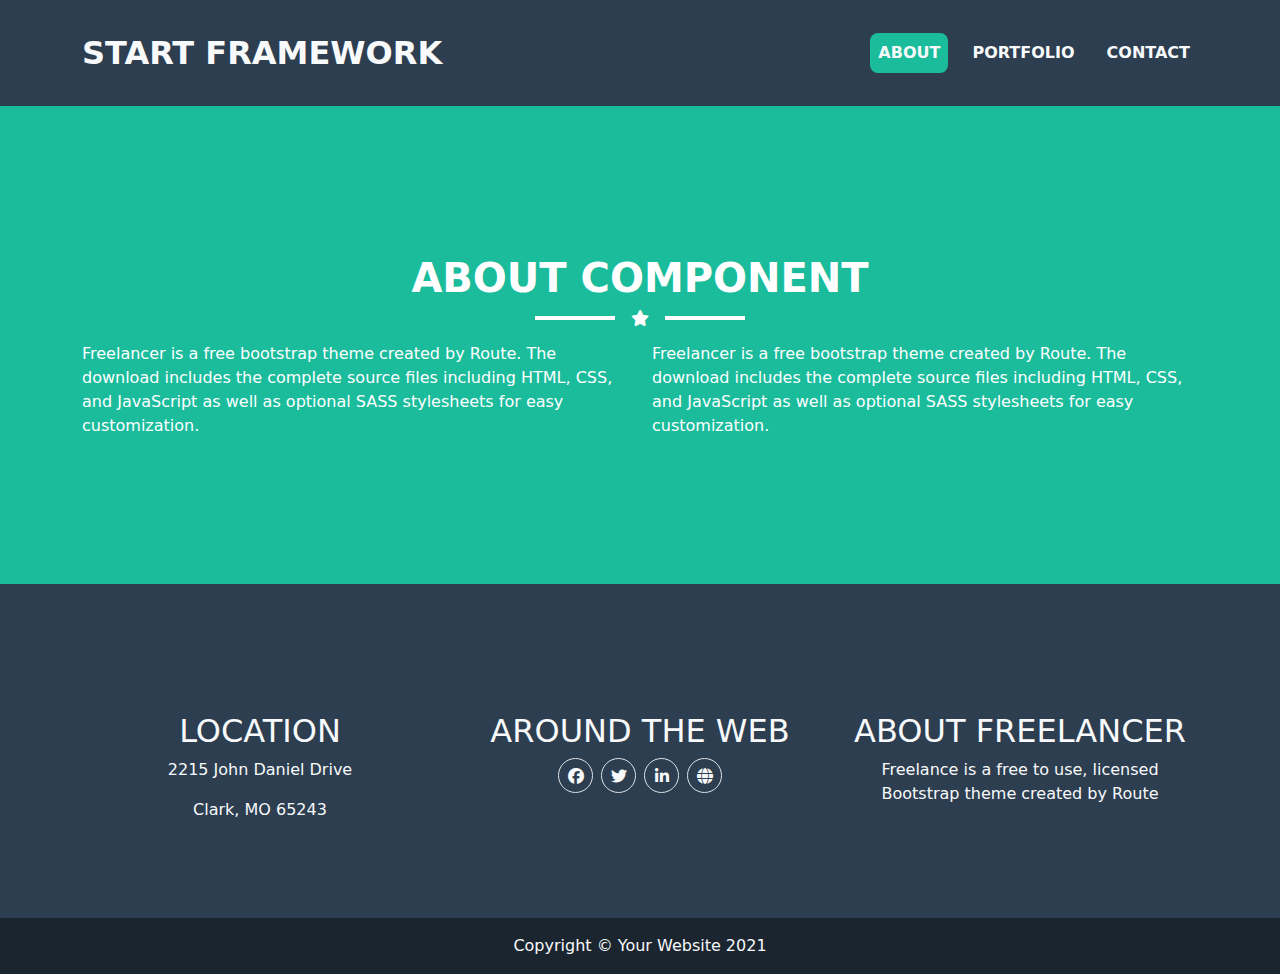
<file: about/index.html>
<!DOCTYPE html><html lang="en" data-critters-container><head>
  <meta charset="utf-8">
  <title>About</title>
  <base href="/">
  <meta name="viewport" content="width=device-width, initial-scale=1">
  <link rel="icon" type="image/x-icon" href="favicon.ico">
<style>@charset "UTF-8";a{text-decoration:none!important}section{padding-top:100px}.fa{font-family:var(--fa-style-family,"Font Awesome 6 Free");font-weight:var(--fa-style,900)}.fa,.fa-brands,.fa-solid{-moz-osx-font-smoothing:grayscale;-webkit-font-smoothing:antialiased;display:var(--fa-display,inline-block);font-style:normal;font-variant:normal;line-height:1;text-rendering:auto}.fa-solid{font-family:"Font Awesome 6 Free"}.fa-brands{font-family:"Font Awesome 6 Brands"}.fa-globe:before{content:"\f0ac"}.fa-star:before{content:"\f005"}:root{--fa-style-family-brands:"Font Awesome 6 Brands";--fa-font-brands:normal 400 1em/1 "Font Awesome 6 Brands"}@font-face{font-family:"Font Awesome 6 Brands";font-style:normal;font-weight:400;font-display:block;src:url("./media/fa-brands-400-MDS4TU4L.woff2") format("woff2"),url("./media/fa-brands-400-CNBICIQT.ttf") format("truetype")}.fa-brands{font-weight:400}.fa-linkedin-in:before{content:"\f0e1"}.fa-facebook:before{content:"\f09a"}.fa-twitter:before{content:"\f099"}:root{--fa-font-regular:normal 400 1em/1 "Font Awesome 6 Free"}@font-face{font-family:"Font Awesome 6 Free";font-style:normal;font-weight:400;font-display:block;src:url("./media/fa-regular-400-N56QV3DR.woff2") format("woff2"),url("./media/fa-regular-400-2FI4ICQD.ttf") format("truetype")}:root{--fa-style-family-classic:"Font Awesome 6 Free";--fa-font-solid:normal 900 1em/1 "Font Awesome 6 Free"}@font-face{font-family:"Font Awesome 6 Free";font-style:normal;font-weight:900;font-display:block;src:url("./media/fa-solid-900-Z3HFQTXF.woff2") format("woff2"),url("./media/fa-solid-900-XVWCCN5V.ttf") format("truetype")}.fa-solid{font-weight:900}:root{--bs-blue:#0d6efd;--bs-indigo:#6610f2;--bs-purple:#6f42c1;--bs-pink:#d63384;--bs-red:#dc3545;--bs-orange:#fd7e14;--bs-yellow:#ffc107;--bs-green:#198754;--bs-teal:#20c997;--bs-cyan:#0dcaf0;--bs-black:#000;--bs-white:#fff;--bs-gray:#6c757d;--bs-gray-dark:#343a40;--bs-gray-100:#f8f9fa;--bs-gray-200:#e9ecef;--bs-gray-300:#dee2e6;--bs-gray-400:#ced4da;--bs-gray-500:#adb5bd;--bs-gray-600:#6c757d;--bs-gray-700:#495057;--bs-gray-800:#343a40;--bs-gray-900:#212529;--bs-primary:#0d6efd;--bs-secondary:#6c757d;--bs-success:#198754;--bs-info:#0dcaf0;--bs-warning:#ffc107;--bs-danger:#dc3545;--bs-light:#f8f9fa;--bs-dark:#212529;--bs-primary-rgb:13,110,253;--bs-secondary-rgb:108,117,125;--bs-success-rgb:25,135,84;--bs-info-rgb:13,202,240;--bs-warning-rgb:255,193,7;--bs-danger-rgb:220,53,69;--bs-light-rgb:248,249,250;--bs-dark-rgb:33,37,41;--bs-primary-text-emphasis:#052c65;--bs-secondary-text-emphasis:#2b2f32;--bs-success-text-emphasis:#0a3622;--bs-info-text-emphasis:#055160;--bs-warning-text-emphasis:#664d03;--bs-danger-text-emphasis:#58151c;--bs-light-text-emphasis:#495057;--bs-dark-text-emphasis:#495057;--bs-primary-bg-subtle:#cfe2ff;--bs-secondary-bg-subtle:#e2e3e5;--bs-success-bg-subtle:#d1e7dd;--bs-info-bg-subtle:#cff4fc;--bs-warning-bg-subtle:#fff3cd;--bs-danger-bg-subtle:#f8d7da;--bs-light-bg-subtle:#fcfcfd;--bs-dark-bg-subtle:#ced4da;--bs-primary-border-subtle:#9ec5fe;--bs-secondary-border-subtle:#c4c8cb;--bs-success-border-subtle:#a3cfbb;--bs-info-border-subtle:#9eeaf9;--bs-warning-border-subtle:#ffe69c;--bs-danger-border-subtle:#f1aeb5;--bs-light-border-subtle:#e9ecef;--bs-dark-border-subtle:#adb5bd;--bs-white-rgb:255,255,255;--bs-black-rgb:0,0,0;--bs-font-sans-serif:system-ui,-apple-system,"Segoe UI",Roboto,"Helvetica Neue","Noto Sans","Liberation Sans",Arial,sans-serif,"Apple Color Emoji","Segoe UI Emoji","Segoe UI Symbol","Noto Color Emoji";--bs-font-monospace:SFMono-Regular,Menlo,Monaco,Consolas,"Liberation Mono","Courier New",monospace;--bs-gradient:linear-gradient(180deg, rgba(255, 255, 255, .15), rgba(255, 255, 255, 0));--bs-body-font-family:var(--bs-font-sans-serif);--bs-body-font-size:1rem;--bs-body-font-weight:400;--bs-body-line-height:1.5;--bs-body-color:#212529;--bs-body-color-rgb:33,37,41;--bs-body-bg:#fff;--bs-body-bg-rgb:255,255,255;--bs-emphasis-color:#000;--bs-emphasis-color-rgb:0,0,0;--bs-secondary-color:rgba(33, 37, 41, .75);--bs-secondary-color-rgb:33,37,41;--bs-secondary-bg:#e9ecef;--bs-secondary-bg-rgb:233,236,239;--bs-tertiary-color:rgba(33, 37, 41, .5);--bs-tertiary-color-rgb:33,37,41;--bs-tertiary-bg:#f8f9fa;--bs-tertiary-bg-rgb:248,249,250;--bs-heading-color:inherit;--bs-link-color:#0d6efd;--bs-link-color-rgb:13,110,253;--bs-link-decoration:underline;--bs-link-hover-color:#0a58ca;--bs-link-hover-color-rgb:10,88,202;--bs-code-color:#d63384;--bs-highlight-color:#212529;--bs-highlight-bg:#fff3cd;--bs-border-width:1px;--bs-border-style:solid;--bs-border-color:#dee2e6;--bs-border-color-translucent:rgba(0, 0, 0, .175);--bs-border-radius:.375rem;--bs-border-radius-sm:.25rem;--bs-border-radius-lg:.5rem;--bs-border-radius-xl:1rem;--bs-border-radius-xxl:2rem;--bs-border-radius-2xl:var(--bs-border-radius-xxl);--bs-border-radius-pill:50rem;--bs-box-shadow:0 .5rem 1rem rgba(0, 0, 0, .15);--bs-box-shadow-sm:0 .125rem .25rem rgba(0, 0, 0, .075);--bs-box-shadow-lg:0 1rem 3rem rgba(0, 0, 0, .175);--bs-box-shadow-inset:inset 0 1px 2px rgba(0, 0, 0, .075);--bs-focus-ring-width:.25rem;--bs-focus-ring-opacity:.25;--bs-focus-ring-color:rgba(13, 110, 253, .25);--bs-form-valid-color:#198754;--bs-form-valid-border-color:#198754;--bs-form-invalid-color:#dc3545;--bs-form-invalid-border-color:#dc3545}*,:after,:before{box-sizing:border-box}@media (prefers-reduced-motion:no-preference){:root{scroll-behavior:smooth}}body{margin:0;font-family:var(--bs-body-font-family);font-size:var(--bs-body-font-size);font-weight:var(--bs-body-font-weight);line-height:var(--bs-body-line-height);color:var(--bs-body-color);text-align:var(--bs-body-text-align);background-color:var(--bs-body-bg);-webkit-text-size-adjust:100%;-webkit-tap-highlight-color:transparent}h1,h2{margin-top:0;margin-bottom:.5rem;font-weight:500;line-height:1.2;color:var(--bs-heading-color)}h1{font-size:calc(1.375rem + 1.5vw)}@media (min-width:1200px){h1{font-size:2.5rem}}h2{font-size:calc(1.325rem + .9vw)}@media (min-width:1200px){h2{font-size:2rem}}p{margin-top:0;margin-bottom:1rem}ul{padding-left:2rem}ul{margin-top:0;margin-bottom:1rem}a{color:rgba(var(--bs-link-color-rgb),var(--bs-link-opacity,1));text-decoration:underline}a:hover{--bs-link-color-rgb:var(--bs-link-hover-color-rgb)}button{border-radius:0}button:focus:not(:focus-visible){outline:0}button{margin:0;font-family:inherit;font-size:inherit;line-height:inherit}button{text-transform:none}[type=button],button{-webkit-appearance:button}[type=button]:not(:disabled),button:not(:disabled){cursor:pointer}.container{--bs-gutter-x:1.5rem;--bs-gutter-y:0;width:100%;padding-right:calc(var(--bs-gutter-x) * .5);padding-left:calc(var(--bs-gutter-x) * .5);margin-right:auto;margin-left:auto}@media (min-width:576px){.container{max-width:540px}}@media (min-width:768px){.container{max-width:720px}}@media (min-width:992px){.container{max-width:960px}}@media (min-width:1200px){.container{max-width:1140px}}@media (min-width:1400px){.container{max-width:1320px}}:root{--bs-breakpoint-xs:0;--bs-breakpoint-sm:576px;--bs-breakpoint-md:768px;--bs-breakpoint-lg:992px;--bs-breakpoint-xl:1200px;--bs-breakpoint-xxl:1400px}.row{--bs-gutter-x:1.5rem;--bs-gutter-y:0;display:flex;flex-wrap:wrap;margin-top:calc(-1 * var(--bs-gutter-y));margin-right:calc(-.5 * var(--bs-gutter-x));margin-left:calc(-.5 * var(--bs-gutter-x))}.row>*{flex-shrink:0;width:100%;max-width:100%;padding-right:calc(var(--bs-gutter-x) * .5);padding-left:calc(var(--bs-gutter-x) * .5);margin-top:var(--bs-gutter-y)}.gy-5{--bs-gutter-y:3rem}@media (min-width:768px){.col-md-4{flex:0 0 auto;width:33.33333333%}.col-md-6{flex:0 0 auto;width:50%}}.collapse:not(.show){display:none}.nav-link{display:block;padding:var(--bs-nav-link-padding-y) var(--bs-nav-link-padding-x);font-size:var(--bs-nav-link-font-size);font-weight:var(--bs-nav-link-font-weight);color:var(--bs-nav-link-color);text-decoration:none;background:0 0;border:0;transition:color .15s ease-in-out,background-color .15s ease-in-out,border-color .15s ease-in-out}@media (prefers-reduced-motion:reduce){.nav-link{transition:none}}.nav-link:focus,.nav-link:hover{color:var(--bs-nav-link-hover-color)}.nav-link:focus-visible{outline:0;box-shadow:0 0 0 .25rem #0d6efd40}.nav-link:disabled{color:var(--bs-nav-link-disabled-color);pointer-events:none;cursor:default}.navbar{--bs-navbar-padding-x:0;--bs-navbar-padding-y:.5rem;--bs-navbar-color:rgba(var(--bs-emphasis-color-rgb), .65);--bs-navbar-hover-color:rgba(var(--bs-emphasis-color-rgb), .8);--bs-navbar-disabled-color:rgba(var(--bs-emphasis-color-rgb), .3);--bs-navbar-active-color:rgba(var(--bs-emphasis-color-rgb), 1);--bs-navbar-brand-padding-y:.3125rem;--bs-navbar-brand-margin-end:1rem;--bs-navbar-brand-font-size:1.25rem;--bs-navbar-brand-color:rgba(var(--bs-emphasis-color-rgb), 1);--bs-navbar-brand-hover-color:rgba(var(--bs-emphasis-color-rgb), 1);--bs-navbar-nav-link-padding-x:.5rem;--bs-navbar-toggler-padding-y:.25rem;--bs-navbar-toggler-padding-x:.75rem;--bs-navbar-toggler-font-size:1.25rem;--bs-navbar-toggler-icon-bg:url("data:image/svg+xml,%3csvg xmlns='http://www.w3.org/2000/svg' viewBox='0 0 30 30'%3e%3cpath stroke='rgba%2833, 37, 41, 0.75%29' stroke-linecap='round' stroke-miterlimit='10' stroke-width='2' d='M4 7h22M4 15h22M4 23h22'/%3e%3c/svg%3e");--bs-navbar-toggler-border-color:rgba(var(--bs-emphasis-color-rgb), .15);--bs-navbar-toggler-border-radius:var(--bs-border-radius);--bs-navbar-toggler-focus-width:.25rem;--bs-navbar-toggler-transition:box-shadow .15s ease-in-out;position:relative;display:flex;flex-wrap:wrap;align-items:center;justify-content:space-between;padding:var(--bs-navbar-padding-y) var(--bs-navbar-padding-x)}.navbar>.container{display:flex;flex-wrap:inherit;align-items:center;justify-content:space-between}.navbar-brand{padding-top:var(--bs-navbar-brand-padding-y);padding-bottom:var(--bs-navbar-brand-padding-y);margin-right:var(--bs-navbar-brand-margin-end);font-size:var(--bs-navbar-brand-font-size);color:var(--bs-navbar-brand-color);text-decoration:none;white-space:nowrap}.navbar-brand:focus,.navbar-brand:hover{color:var(--bs-navbar-brand-hover-color)}.navbar-nav{--bs-nav-link-padding-x:0;--bs-nav-link-padding-y:.5rem;--bs-nav-link-font-weight: ;--bs-nav-link-color:var(--bs-navbar-color);--bs-nav-link-hover-color:var(--bs-navbar-hover-color);--bs-nav-link-disabled-color:var(--bs-navbar-disabled-color);display:flex;flex-direction:column;padding-left:0;margin-bottom:0;list-style:none}.navbar-nav .nav-link.active{color:var(--bs-navbar-active-color)}.navbar-collapse{flex-basis:100%;flex-grow:1;align-items:center}.navbar-toggler{padding:var(--bs-navbar-toggler-padding-y) var(--bs-navbar-toggler-padding-x);font-size:var(--bs-navbar-toggler-font-size);line-height:1;color:var(--bs-navbar-color);background-color:transparent;border:var(--bs-border-width) solid var(--bs-navbar-toggler-border-color);border-radius:var(--bs-navbar-toggler-border-radius);transition:var(--bs-navbar-toggler-transition)}@media (prefers-reduced-motion:reduce){.navbar-toggler{transition:none}}.navbar-toggler:hover{text-decoration:none}.navbar-toggler:focus{text-decoration:none;outline:0;box-shadow:0 0 0 var(--bs-navbar-toggler-focus-width)}.navbar-toggler-icon{display:inline-block;width:1.5em;height:1.5em;vertical-align:middle;background-image:var(--bs-navbar-toggler-icon-bg);background-repeat:no-repeat;background-position:center;background-size:100%}@media (min-width:992px){.navbar-expand-lg{flex-wrap:nowrap;justify-content:flex-start}.navbar-expand-lg .navbar-nav{flex-direction:row}.navbar-expand-lg .navbar-nav .nav-link{padding-right:var(--bs-navbar-nav-link-padding-x);padding-left:var(--bs-navbar-nav-link-padding-x)}.navbar-expand-lg .navbar-collapse{display:flex!important;flex-basis:auto}.navbar-expand-lg .navbar-toggler{display:none}}.fixed-top{position:fixed;top:0;right:0;left:0;z-index:1030}.d-flex{display:flex!important}.border{border:var(--bs-border-width) var(--bs-border-style) var(--bs-border-color)!important}.border-1{border-width:1px!important}.flex-column{flex-direction:column!important}.justify-content-center{justify-content:center!important}.align-items-center{align-items:center!important}.m-0{margin:0!important}.mt-3{margin-top:1rem!important}.me-3{margin-right:1rem!important}.mb-0{margin-bottom:0!important}.mb-2{margin-bottom:.5rem!important}.ms-auto{margin-left:auto!important}.p-0{padding:0!important}.px-2{padding-right:.5rem!important;padding-left:.5rem!important}.py-3{padding-top:1rem!important;padding-bottom:1rem!important}.py-4{padding-top:1.5rem!important;padding-bottom:1.5rem!important}.pt-4{padding-top:1.5rem!important}.gap-2{gap:.5rem!important}.gap-3{gap:1rem!important}.fs-2{font-size:calc(1.325rem + .9vw)!important}.fw-bold{font-weight:700!important}.text-center{text-align:center!important}.text-uppercase{text-transform:uppercase!important}.text-light{--bs-text-opacity:1;color:rgba(var(--bs-light-rgb),var(--bs-text-opacity))!important}.text-white{--bs-text-opacity:1;color:rgba(var(--bs-white-rgb),var(--bs-text-opacity))!important}.rounded-3{border-radius:var(--bs-border-radius-lg)!important}.rounded-circle{border-radius:50%!important}@media (min-width:992px){.mt-lg-0{margin-top:0!important}.mb-lg-0{margin-bottom:0!important}}@media (min-width:1200px){.fs-2{font-size:2rem!important}}
</style><link rel="stylesheet" href="styles-XSNMXPIW.css" media="print" onload="this.media='all'"><noscript><link rel="stylesheet" href="styles-XSNMXPIW.css"></noscript><style ng-app-id="ng">.active[_ngcontent-ng-c1470516180]{background-color:#1abc9c;font-weight:700}nav[_ngcontent-ng-c1470516180]{transition:.3s all;background-color:#2c3e50}</style><style ng-app-id="ng">li[_ngcontent-ng-c930463581]{width:35px;height:35px}.top-side-container[_ngcontent-ng-c930463581]{background-color:#2c3e50}.top-side-container[_ngcontent-ng-c930463581]   .container[_ngcontent-ng-c930463581]{padding:80px 0}.bottom-side-container[_ngcontent-ng-c930463581]{background-color:#1a252f}</style><style ng-app-id="ng">.container[_ngcontent-ng-c1867069770]{padding:130px 0}section[_ngcontent-ng-c1867069770]{background-color:#1abc9c}</style><style ng-app-id="ng">.customLine[_ngcontent-ng-c803421192]{width:80px;height:4px;background-color:inherit}</style></head>
<body><!--nghm-->
  <app-root _nghost-ng-c3618264037 ng-version="17.3.12" ngh="1" ng-server-context="ssg"><app-navbar _ngcontent-ng-c3618264037 _nghost-ng-c1470516180 ngh="0"><nav _ngcontent-ng-c1470516180 class="fixed-top navbar navbar-expand-lg py-4"><div _ngcontent-ng-c1470516180 class="container"><a _ngcontent-ng-c1470516180 routerlink="home" class="navbar-brand text-uppercase text-light fw-bold fs-2" href="/home">Start Framework </a><button _ngcontent-ng-c1470516180 type="button" data-bs-toggle="collapse" data-bs-target="#navbarSupportedContent" aria-controls="navbarSupportedContent" aria-expanded="false" aria-label="Toggle navigation" class="navbar-toggler"><span _ngcontent-ng-c1470516180 class="navbar-toggler-icon"></span></button><div _ngcontent-ng-c1470516180 id="navbarSupportedContent" class="collapse navbar-collapse"><ul _ngcontent-ng-c1470516180 class="navbar-nav ms-auto mb-2 mb-lg-0 mt-3 mt-lg-0"><li _ngcontent-ng-c1470516180 class="nav-item"><a _ngcontent-ng-c1470516180 routerlink="about" routerlinkactive="active" class="nav-link text-uppercase text-light fw-bold me-3 rounded-3 px-2 active" href="/about">About</a></li><li _ngcontent-ng-c1470516180 class="nav-item"><a _ngcontent-ng-c1470516180 routerlink="portfolio" routerlinkactive="active" class="nav-link text-uppercase text-light fw-bold me-3 rounded-3 px-2" href="/portfolio">Portfolio</a></li><li _ngcontent-ng-c1470516180 class="nav-item"><a _ngcontent-ng-c1470516180 routerlink="contact" routerlinkactive="active" class="nav-link text-uppercase text-light fw-bold rounded-3 px-2" href="/contact">Contact</a></li></ul></div></div></nav></app-navbar><router-outlet _ngcontent-ng-c3618264037></router-outlet><app-about _nghost-ng-c1867069770 ngh="0"><section _ngcontent-ng-c1867069770 class="text-white"><div _ngcontent-ng-c1867069770 class="container"><app-section-header _ngcontent-ng-c1867069770 stylecolor="#ffffff" sectiontext="about component" _nghost-ng-c803421192 ngh="0"><h1 _ngcontent-ng-c803421192 class="text-uppercase text-center fw-bold pt-4" style="color: #ffffff;"> about component
</h1><div _ngcontent-ng-c803421192 class="d-flex justify-content-center align-items-center gap-3"><div _ngcontent-ng-c803421192 class="customLine" style="background-color: #ffffff;"></div><i _ngcontent-ng-c803421192 class="fa-solid fa-star" style="color: #ffffff;"></i><div _ngcontent-ng-c803421192 class="customLine" style="background-color: #ffffff;"></div></div></app-section-header><div _ngcontent-ng-c1867069770 class="row mt-3 m-0"><div _ngcontent-ng-c1867069770 class="col-md-6"><p _ngcontent-ng-c1867069770 class="content"> Freelancer is a free bootstrap theme created by Route. The download includes the complete source files including HTML, CSS, and JavaScript as well as optional SASS stylesheets for easy customization. </p></div><div _ngcontent-ng-c1867069770 class="col-md-6"><p _ngcontent-ng-c1867069770 class="content"> Freelancer is a free bootstrap theme created by Route. The download includes the complete source files including HTML, CSS, and JavaScript as well as optional SASS stylesheets for easy customization. </p></div></div></div></section></app-about><!----><app-footer _ngcontent-ng-c3618264037 _nghost-ng-c930463581 ngh="0"><footer _ngcontent-ng-c930463581><div _ngcontent-ng-c930463581 class="top-side-container"><div _ngcontent-ng-c930463581 class="container"><div _ngcontent-ng-c930463581 class="row gy-5 m-0"><div _ngcontent-ng-c930463581 class="col-md-4"><div _ngcontent-ng-c930463581 class="content d-flex flex-column align-items-center justify-content-center text-center text-light"><h2 _ngcontent-ng-c930463581>LOCATION</h2><p _ngcontent-ng-c930463581>2215 John Daniel Drive</p><p _ngcontent-ng-c930463581>Clark, MO 65243</p></div></div><div _ngcontent-ng-c930463581 class="col-md-4"><div _ngcontent-ng-c930463581 class="content d-flex flex-column align-items-center justify-content-center text-center text-light"><h2 _ngcontent-ng-c930463581>AROUND THE WEB</h2><ul _ngcontent-ng-c930463581 class="m-0 p-0 d-flex justify-content-center align-items-center gap-2"><li _ngcontent-ng-c930463581 class="rounded-circle border border-1 d-flex justify-content-center align-items-center"><i _ngcontent-ng-c930463581 class="fa fa-brands fa-facebook"></i></li><li _ngcontent-ng-c930463581 class="rounded-circle border border-1 d-flex justify-content-center align-items-center"><i _ngcontent-ng-c930463581 class="fa fa-brands fa-twitter"></i></li><li _ngcontent-ng-c930463581 class="rounded-circle border border-1 d-flex justify-content-center align-items-center"><i _ngcontent-ng-c930463581 class="fa fa-brands fa-linkedin-in"></i></li><li _ngcontent-ng-c930463581 class="rounded-circle border border-1 d-flex justify-content-center align-items-center"><i _ngcontent-ng-c930463581 class="fa fa-globe"></i></li></ul></div></div><div _ngcontent-ng-c930463581 class="col-md-4"><div _ngcontent-ng-c930463581 class="content d-flex flex-column align-items-center justify-content-center text-center text-light"><h2 _ngcontent-ng-c930463581>ABOUT FREELANCER</h2><p _ngcontent-ng-c930463581> Freelance is a free to use, licensed Bootstrap theme created by Route </p></div></div></div></div></div><div _ngcontent-ng-c930463581 class="bottom-side-container"><div _ngcontent-ng-c930463581 class="container py-3"><p _ngcontent-ng-c930463581 class="text-center mb-0 text-light">Copyright © Your Website 2021</p></div></div></footer></app-footer></app-root>
<script src="polyfills-GTEVC5Y5.js" type="module"></script><script src="scripts-5K5TTNCP.js" defer></script><script src="main-LAJBYDPL.js" type="module"></script>

<script id="ng-state" type="application/json">{"__nghData__":[{},{"c":{"1":[{"i":"c1867069770","r":1}]}}]}</script></body></html>
</file>
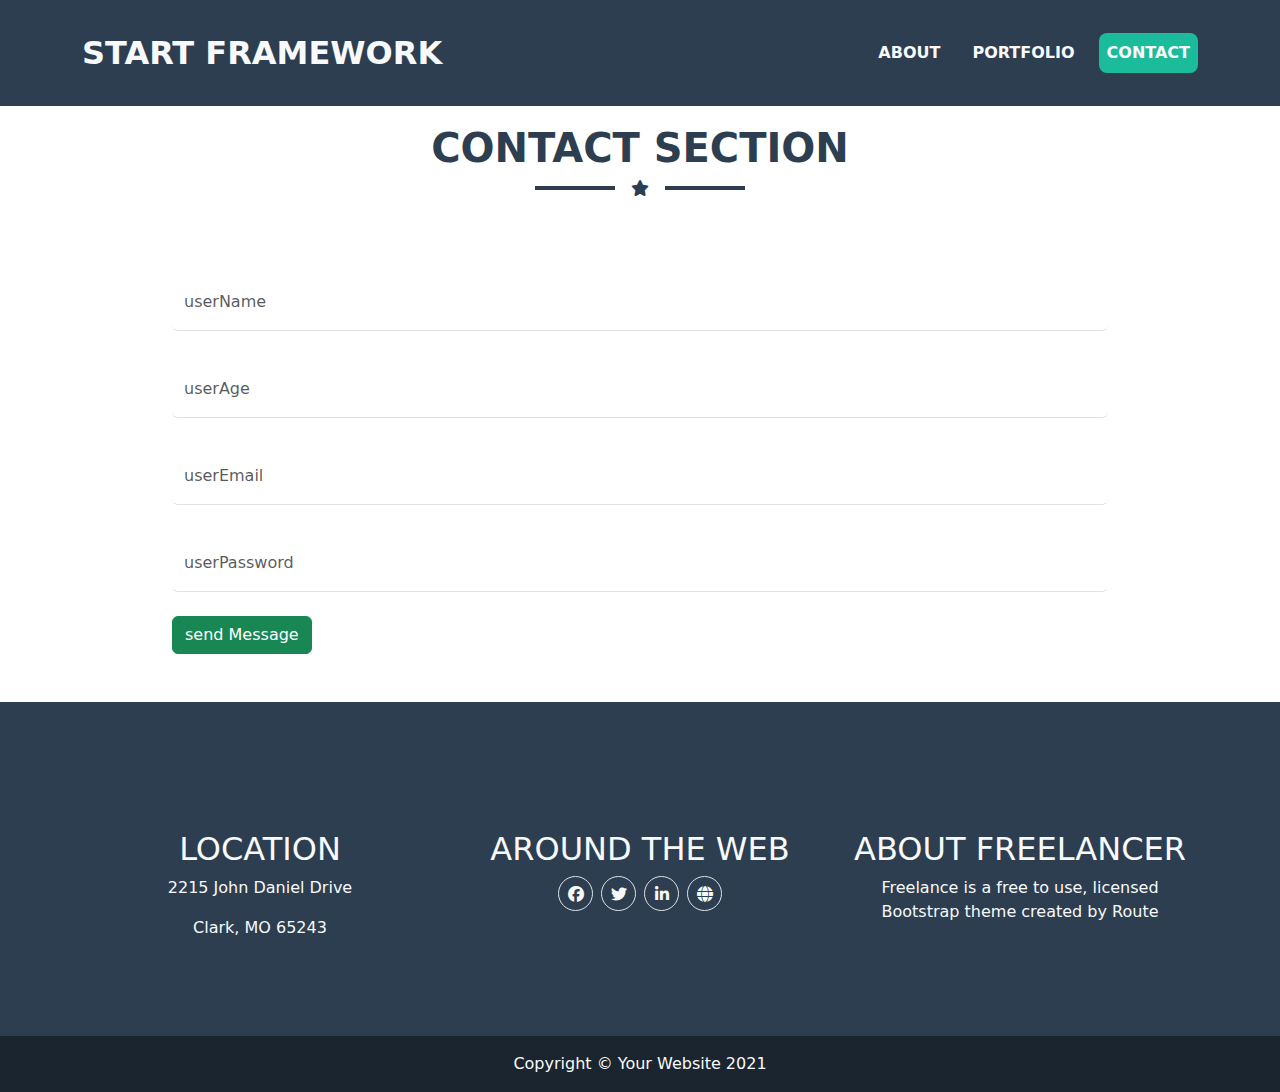
<file: contact/index.html>
<!DOCTYPE html><html lang="en" data-critters-container><head>
  <meta charset="utf-8">
  <title>Contact</title>
  <base href="/">
  <meta name="viewport" content="width=device-width, initial-scale=1">
  <link rel="icon" type="image/x-icon" href="favicon.ico">
<style>@charset "UTF-8";a{text-decoration:none!important}section{padding-top:100px}.fa{font-family:var(--fa-style-family,"Font Awesome 6 Free");font-weight:var(--fa-style,900)}.fa,.fa-brands,.fa-solid{-moz-osx-font-smoothing:grayscale;-webkit-font-smoothing:antialiased;display:var(--fa-display,inline-block);font-style:normal;font-variant:normal;line-height:1;text-rendering:auto}.fa-solid{font-family:"Font Awesome 6 Free"}.fa-brands{font-family:"Font Awesome 6 Brands"}.fa-globe:before{content:"\f0ac"}.fa-star:before{content:"\f005"}:root{--fa-style-family-brands:"Font Awesome 6 Brands";--fa-font-brands:normal 400 1em/1 "Font Awesome 6 Brands"}@font-face{font-family:"Font Awesome 6 Brands";font-style:normal;font-weight:400;font-display:block;src:url("./media/fa-brands-400-MDS4TU4L.woff2") format("woff2"),url("./media/fa-brands-400-CNBICIQT.ttf") format("truetype")}.fa-brands{font-weight:400}.fa-linkedin-in:before{content:"\f0e1"}.fa-facebook:before{content:"\f09a"}.fa-twitter:before{content:"\f099"}:root{--fa-font-regular:normal 400 1em/1 "Font Awesome 6 Free"}@font-face{font-family:"Font Awesome 6 Free";font-style:normal;font-weight:400;font-display:block;src:url("./media/fa-regular-400-N56QV3DR.woff2") format("woff2"),url("./media/fa-regular-400-2FI4ICQD.ttf") format("truetype")}:root{--fa-style-family-classic:"Font Awesome 6 Free";--fa-font-solid:normal 900 1em/1 "Font Awesome 6 Free"}@font-face{font-family:"Font Awesome 6 Free";font-style:normal;font-weight:900;font-display:block;src:url("./media/fa-solid-900-Z3HFQTXF.woff2") format("woff2"),url("./media/fa-solid-900-XVWCCN5V.ttf") format("truetype")}.fa-solid{font-weight:900}:root{--bs-blue:#0d6efd;--bs-indigo:#6610f2;--bs-purple:#6f42c1;--bs-pink:#d63384;--bs-red:#dc3545;--bs-orange:#fd7e14;--bs-yellow:#ffc107;--bs-green:#198754;--bs-teal:#20c997;--bs-cyan:#0dcaf0;--bs-black:#000;--bs-white:#fff;--bs-gray:#6c757d;--bs-gray-dark:#343a40;--bs-gray-100:#f8f9fa;--bs-gray-200:#e9ecef;--bs-gray-300:#dee2e6;--bs-gray-400:#ced4da;--bs-gray-500:#adb5bd;--bs-gray-600:#6c757d;--bs-gray-700:#495057;--bs-gray-800:#343a40;--bs-gray-900:#212529;--bs-primary:#0d6efd;--bs-secondary:#6c757d;--bs-success:#198754;--bs-info:#0dcaf0;--bs-warning:#ffc107;--bs-danger:#dc3545;--bs-light:#f8f9fa;--bs-dark:#212529;--bs-primary-rgb:13,110,253;--bs-secondary-rgb:108,117,125;--bs-success-rgb:25,135,84;--bs-info-rgb:13,202,240;--bs-warning-rgb:255,193,7;--bs-danger-rgb:220,53,69;--bs-light-rgb:248,249,250;--bs-dark-rgb:33,37,41;--bs-primary-text-emphasis:#052c65;--bs-secondary-text-emphasis:#2b2f32;--bs-success-text-emphasis:#0a3622;--bs-info-text-emphasis:#055160;--bs-warning-text-emphasis:#664d03;--bs-danger-text-emphasis:#58151c;--bs-light-text-emphasis:#495057;--bs-dark-text-emphasis:#495057;--bs-primary-bg-subtle:#cfe2ff;--bs-secondary-bg-subtle:#e2e3e5;--bs-success-bg-subtle:#d1e7dd;--bs-info-bg-subtle:#cff4fc;--bs-warning-bg-subtle:#fff3cd;--bs-danger-bg-subtle:#f8d7da;--bs-light-bg-subtle:#fcfcfd;--bs-dark-bg-subtle:#ced4da;--bs-primary-border-subtle:#9ec5fe;--bs-secondary-border-subtle:#c4c8cb;--bs-success-border-subtle:#a3cfbb;--bs-info-border-subtle:#9eeaf9;--bs-warning-border-subtle:#ffe69c;--bs-danger-border-subtle:#f1aeb5;--bs-light-border-subtle:#e9ecef;--bs-dark-border-subtle:#adb5bd;--bs-white-rgb:255,255,255;--bs-black-rgb:0,0,0;--bs-font-sans-serif:system-ui,-apple-system,"Segoe UI",Roboto,"Helvetica Neue","Noto Sans","Liberation Sans",Arial,sans-serif,"Apple Color Emoji","Segoe UI Emoji","Segoe UI Symbol","Noto Color Emoji";--bs-font-monospace:SFMono-Regular,Menlo,Monaco,Consolas,"Liberation Mono","Courier New",monospace;--bs-gradient:linear-gradient(180deg, rgba(255, 255, 255, .15), rgba(255, 255, 255, 0));--bs-body-font-family:var(--bs-font-sans-serif);--bs-body-font-size:1rem;--bs-body-font-weight:400;--bs-body-line-height:1.5;--bs-body-color:#212529;--bs-body-color-rgb:33,37,41;--bs-body-bg:#fff;--bs-body-bg-rgb:255,255,255;--bs-emphasis-color:#000;--bs-emphasis-color-rgb:0,0,0;--bs-secondary-color:rgba(33, 37, 41, .75);--bs-secondary-color-rgb:33,37,41;--bs-secondary-bg:#e9ecef;--bs-secondary-bg-rgb:233,236,239;--bs-tertiary-color:rgba(33, 37, 41, .5);--bs-tertiary-color-rgb:33,37,41;--bs-tertiary-bg:#f8f9fa;--bs-tertiary-bg-rgb:248,249,250;--bs-heading-color:inherit;--bs-link-color:#0d6efd;--bs-link-color-rgb:13,110,253;--bs-link-decoration:underline;--bs-link-hover-color:#0a58ca;--bs-link-hover-color-rgb:10,88,202;--bs-code-color:#d63384;--bs-highlight-color:#212529;--bs-highlight-bg:#fff3cd;--bs-border-width:1px;--bs-border-style:solid;--bs-border-color:#dee2e6;--bs-border-color-translucent:rgba(0, 0, 0, .175);--bs-border-radius:.375rem;--bs-border-radius-sm:.25rem;--bs-border-radius-lg:.5rem;--bs-border-radius-xl:1rem;--bs-border-radius-xxl:2rem;--bs-border-radius-2xl:var(--bs-border-radius-xxl);--bs-border-radius-pill:50rem;--bs-box-shadow:0 .5rem 1rem rgba(0, 0, 0, .15);--bs-box-shadow-sm:0 .125rem .25rem rgba(0, 0, 0, .075);--bs-box-shadow-lg:0 1rem 3rem rgba(0, 0, 0, .175);--bs-box-shadow-inset:inset 0 1px 2px rgba(0, 0, 0, .075);--bs-focus-ring-width:.25rem;--bs-focus-ring-opacity:.25;--bs-focus-ring-color:rgba(13, 110, 253, .25);--bs-form-valid-color:#198754;--bs-form-valid-border-color:#198754;--bs-form-invalid-color:#dc3545;--bs-form-invalid-border-color:#dc3545}*,:after,:before{box-sizing:border-box}@media (prefers-reduced-motion:no-preference){:root{scroll-behavior:smooth}}body{margin:0;font-family:var(--bs-body-font-family);font-size:var(--bs-body-font-size);font-weight:var(--bs-body-font-weight);line-height:var(--bs-body-line-height);color:var(--bs-body-color);text-align:var(--bs-body-text-align);background-color:var(--bs-body-bg);-webkit-text-size-adjust:100%;-webkit-tap-highlight-color:transparent}h1,h2{margin-top:0;margin-bottom:.5rem;font-weight:500;line-height:1.2;color:var(--bs-heading-color)}h1{font-size:calc(1.375rem + 1.5vw)}@media (min-width:1200px){h1{font-size:2.5rem}}h2{font-size:calc(1.325rem + .9vw)}@media (min-width:1200px){h2{font-size:2rem}}p{margin-top:0;margin-bottom:1rem}ul{padding-left:2rem}ul{margin-top:0;margin-bottom:1rem}a{color:rgba(var(--bs-link-color-rgb),var(--bs-link-opacity,1));text-decoration:underline}a:hover{--bs-link-color-rgb:var(--bs-link-hover-color-rgb)}label{display:inline-block}button{border-radius:0}button:focus:not(:focus-visible){outline:0}button,input{margin:0;font-family:inherit;font-size:inherit;line-height:inherit}button{text-transform:none}[type=button],button{-webkit-appearance:button}[type=button]:not(:disabled),button:not(:disabled){cursor:pointer}.container{--bs-gutter-x:1.5rem;--bs-gutter-y:0;width:100%;padding-right:calc(var(--bs-gutter-x) * .5);padding-left:calc(var(--bs-gutter-x) * .5);margin-right:auto;margin-left:auto}@media (min-width:576px){.container{max-width:540px}}@media (min-width:768px){.container{max-width:720px}}@media (min-width:992px){.container{max-width:960px}}@media (min-width:1200px){.container{max-width:1140px}}@media (min-width:1400px){.container{max-width:1320px}}:root{--bs-breakpoint-xs:0;--bs-breakpoint-sm:576px;--bs-breakpoint-md:768px;--bs-breakpoint-lg:992px;--bs-breakpoint-xl:1200px;--bs-breakpoint-xxl:1400px}.row{--bs-gutter-x:1.5rem;--bs-gutter-y:0;display:flex;flex-wrap:wrap;margin-top:calc(-1 * var(--bs-gutter-y));margin-right:calc(-.5 * var(--bs-gutter-x));margin-left:calc(-.5 * var(--bs-gutter-x))}.row>*{flex-shrink:0;width:100%;max-width:100%;padding-right:calc(var(--bs-gutter-x) * .5);padding-left:calc(var(--bs-gutter-x) * .5);margin-top:var(--bs-gutter-y)}.gy-5{--bs-gutter-y:3rem}@media (min-width:768px){.col-md-4{flex:0 0 auto;width:33.33333333%}}.form-control{display:block;width:100%;padding:.375rem .75rem;font-size:1rem;font-weight:400;line-height:1.5;color:var(--bs-body-color);-webkit-appearance:none;-moz-appearance:none;appearance:none;background-color:var(--bs-body-bg);background-clip:padding-box;border:var(--bs-border-width) solid var(--bs-border-color);border-radius:var(--bs-border-radius);transition:border-color .15s ease-in-out,box-shadow .15s ease-in-out}@media (prefers-reduced-motion:reduce){.form-control{transition:none}}.form-control:focus{color:var(--bs-body-color);background-color:var(--bs-body-bg);border-color:#86b7fe;outline:0;box-shadow:0 0 0 .25rem #0d6efd40}.form-control::-webkit-date-and-time-value{min-width:85px;height:1.5em;margin:0}.form-control::-webkit-datetime-edit{display:block;padding:0}.form-control::-moz-placeholder{color:var(--bs-secondary-color);opacity:1}.form-control::placeholder{color:var(--bs-secondary-color);opacity:1}.form-control:disabled{background-color:var(--bs-secondary-bg);opacity:1}.form-control::-webkit-file-upload-button{padding:.375rem .75rem;margin:-.375rem -.75rem;-webkit-margin-end:.75rem;margin-inline-end:.75rem;color:var(--bs-body-color);background-color:var(--bs-tertiary-bg);pointer-events:none;border-color:inherit;border-style:solid;border-width:0;border-inline-end-width:var(--bs-border-width);border-radius:0;-webkit-transition:color .15s ease-in-out,background-color .15s ease-in-out,border-color .15s ease-in-out,box-shadow .15s ease-in-out;transition:color .15s ease-in-out,background-color .15s ease-in-out,border-color .15s ease-in-out,box-shadow .15s ease-in-out}.form-control::file-selector-button{padding:.375rem .75rem;margin:-.375rem -.75rem;-webkit-margin-end:.75rem;margin-inline-end:.75rem;color:var(--bs-body-color);background-color:var(--bs-tertiary-bg);pointer-events:none;border-color:inherit;border-style:solid;border-width:0;border-inline-end-width:var(--bs-border-width);border-radius:0;transition:color .15s ease-in-out,background-color .15s ease-in-out,border-color .15s ease-in-out,box-shadow .15s ease-in-out}@media (prefers-reduced-motion:reduce){.form-control::-webkit-file-upload-button{-webkit-transition:none;transition:none}.form-control::file-selector-button{transition:none}}.form-control:hover:not(:disabled):not([readonly])::-webkit-file-upload-button{background-color:var(--bs-secondary-bg)}.form-control:hover:not(:disabled):not([readonly])::file-selector-button{background-color:var(--bs-secondary-bg)}.btn{--bs-btn-padding-x:.75rem;--bs-btn-padding-y:.375rem;--bs-btn-font-family: ;--bs-btn-font-size:1rem;--bs-btn-font-weight:400;--bs-btn-line-height:1.5;--bs-btn-color:var(--bs-body-color);--bs-btn-bg:transparent;--bs-btn-border-width:var(--bs-border-width);--bs-btn-border-color:transparent;--bs-btn-border-radius:var(--bs-border-radius);--bs-btn-hover-border-color:transparent;--bs-btn-box-shadow:inset 0 1px 0 rgba(255, 255, 255, .15),0 1px 1px rgba(0, 0, 0, .075);--bs-btn-disabled-opacity:.65;--bs-btn-focus-box-shadow:0 0 0 .25rem rgba(var(--bs-btn-focus-shadow-rgb), .5);display:inline-block;padding:var(--bs-btn-padding-y) var(--bs-btn-padding-x);font-family:var(--bs-btn-font-family);font-size:var(--bs-btn-font-size);font-weight:var(--bs-btn-font-weight);line-height:var(--bs-btn-line-height);color:var(--bs-btn-color);text-align:center;text-decoration:none;vertical-align:middle;cursor:pointer;-webkit-user-select:none;-moz-user-select:none;user-select:none;border:var(--bs-btn-border-width) solid var(--bs-btn-border-color);border-radius:var(--bs-btn-border-radius);background-color:var(--bs-btn-bg);transition:color .15s ease-in-out,background-color .15s ease-in-out,border-color .15s ease-in-out,box-shadow .15s ease-in-out}@media (prefers-reduced-motion:reduce){.btn{transition:none}}.btn:hover{color:var(--bs-btn-hover-color);background-color:var(--bs-btn-hover-bg);border-color:var(--bs-btn-hover-border-color)}.btn:focus-visible{color:var(--bs-btn-hover-color);background-color:var(--bs-btn-hover-bg);border-color:var(--bs-btn-hover-border-color);outline:0;box-shadow:var(--bs-btn-focus-box-shadow)}.btn:first-child:active,:not(.btn-check)+.btn:active{color:var(--bs-btn-active-color);background-color:var(--bs-btn-active-bg);border-color:var(--bs-btn-active-border-color)}.btn:first-child:active:focus-visible,:not(.btn-check)+.btn:active:focus-visible{box-shadow:var(--bs-btn-focus-box-shadow)}.btn:disabled{color:var(--bs-btn-disabled-color);pointer-events:none;background-color:var(--bs-btn-disabled-bg);border-color:var(--bs-btn-disabled-border-color);opacity:var(--bs-btn-disabled-opacity)}.btn-success{--bs-btn-color:#fff;--bs-btn-bg:#198754;--bs-btn-border-color:#198754;--bs-btn-hover-color:#fff;--bs-btn-hover-bg:#157347;--bs-btn-hover-border-color:#146c43;--bs-btn-focus-shadow-rgb:60,153,110;--bs-btn-active-color:#fff;--bs-btn-active-bg:#146c43;--bs-btn-active-border-color:#13653f;--bs-btn-active-shadow:inset 0 3px 5px rgba(0, 0, 0, .125);--bs-btn-disabled-color:#fff;--bs-btn-disabled-bg:#198754;--bs-btn-disabled-border-color:#198754}.collapse:not(.show){display:none}.nav-link{display:block;padding:var(--bs-nav-link-padding-y) var(--bs-nav-link-padding-x);font-size:var(--bs-nav-link-font-size);font-weight:var(--bs-nav-link-font-weight);color:var(--bs-nav-link-color);text-decoration:none;background:0 0;border:0;transition:color .15s ease-in-out,background-color .15s ease-in-out,border-color .15s ease-in-out}@media (prefers-reduced-motion:reduce){.nav-link{transition:none}}.nav-link:focus,.nav-link:hover{color:var(--bs-nav-link-hover-color)}.nav-link:focus-visible{outline:0;box-shadow:0 0 0 .25rem #0d6efd40}.nav-link:disabled{color:var(--bs-nav-link-disabled-color);pointer-events:none;cursor:default}.navbar{--bs-navbar-padding-x:0;--bs-navbar-padding-y:.5rem;--bs-navbar-color:rgba(var(--bs-emphasis-color-rgb), .65);--bs-navbar-hover-color:rgba(var(--bs-emphasis-color-rgb), .8);--bs-navbar-disabled-color:rgba(var(--bs-emphasis-color-rgb), .3);--bs-navbar-active-color:rgba(var(--bs-emphasis-color-rgb), 1);--bs-navbar-brand-padding-y:.3125rem;--bs-navbar-brand-margin-end:1rem;--bs-navbar-brand-font-size:1.25rem;--bs-navbar-brand-color:rgba(var(--bs-emphasis-color-rgb), 1);--bs-navbar-brand-hover-color:rgba(var(--bs-emphasis-color-rgb), 1);--bs-navbar-nav-link-padding-x:.5rem;--bs-navbar-toggler-padding-y:.25rem;--bs-navbar-toggler-padding-x:.75rem;--bs-navbar-toggler-font-size:1.25rem;--bs-navbar-toggler-icon-bg:url("data:image/svg+xml,%3csvg xmlns='http://www.w3.org/2000/svg' viewBox='0 0 30 30'%3e%3cpath stroke='rgba%2833, 37, 41, 0.75%29' stroke-linecap='round' stroke-miterlimit='10' stroke-width='2' d='M4 7h22M4 15h22M4 23h22'/%3e%3c/svg%3e");--bs-navbar-toggler-border-color:rgba(var(--bs-emphasis-color-rgb), .15);--bs-navbar-toggler-border-radius:var(--bs-border-radius);--bs-navbar-toggler-focus-width:.25rem;--bs-navbar-toggler-transition:box-shadow .15s ease-in-out;position:relative;display:flex;flex-wrap:wrap;align-items:center;justify-content:space-between;padding:var(--bs-navbar-padding-y) var(--bs-navbar-padding-x)}.navbar>.container{display:flex;flex-wrap:inherit;align-items:center;justify-content:space-between}.navbar-brand{padding-top:var(--bs-navbar-brand-padding-y);padding-bottom:var(--bs-navbar-brand-padding-y);margin-right:var(--bs-navbar-brand-margin-end);font-size:var(--bs-navbar-brand-font-size);color:var(--bs-navbar-brand-color);text-decoration:none;white-space:nowrap}.navbar-brand:focus,.navbar-brand:hover{color:var(--bs-navbar-brand-hover-color)}.navbar-nav{--bs-nav-link-padding-x:0;--bs-nav-link-padding-y:.5rem;--bs-nav-link-font-weight: ;--bs-nav-link-color:var(--bs-navbar-color);--bs-nav-link-hover-color:var(--bs-navbar-hover-color);--bs-nav-link-disabled-color:var(--bs-navbar-disabled-color);display:flex;flex-direction:column;padding-left:0;margin-bottom:0;list-style:none}.navbar-nav .nav-link.active{color:var(--bs-navbar-active-color)}.navbar-collapse{flex-basis:100%;flex-grow:1;align-items:center}.navbar-toggler{padding:var(--bs-navbar-toggler-padding-y) var(--bs-navbar-toggler-padding-x);font-size:var(--bs-navbar-toggler-font-size);line-height:1;color:var(--bs-navbar-color);background-color:transparent;border:var(--bs-border-width) solid var(--bs-navbar-toggler-border-color);border-radius:var(--bs-navbar-toggler-border-radius);transition:var(--bs-navbar-toggler-transition)}@media (prefers-reduced-motion:reduce){.navbar-toggler{transition:none}}.navbar-toggler:hover{text-decoration:none}.navbar-toggler:focus{text-decoration:none;outline:0;box-shadow:0 0 0 var(--bs-navbar-toggler-focus-width)}.navbar-toggler-icon{display:inline-block;width:1.5em;height:1.5em;vertical-align:middle;background-image:var(--bs-navbar-toggler-icon-bg);background-repeat:no-repeat;background-position:center;background-size:100%}@media (min-width:992px){.navbar-expand-lg{flex-wrap:nowrap;justify-content:flex-start}.navbar-expand-lg .navbar-nav{flex-direction:row}.navbar-expand-lg .navbar-nav .nav-link{padding-right:var(--bs-navbar-nav-link-padding-x);padding-left:var(--bs-navbar-nav-link-padding-x)}.navbar-expand-lg .navbar-collapse{display:flex!important;flex-basis:auto}.navbar-expand-lg .navbar-toggler{display:none}}.fixed-top{position:fixed;top:0;right:0;left:0;z-index:1030}.d-flex{display:flex!important}.shadow-none{box-shadow:none!important}.border{border:var(--bs-border-width) var(--bs-border-style) var(--bs-border-color)!important}.border-0{border:0!important}.border-bottom{border-bottom:var(--bs-border-width) var(--bs-border-style) var(--bs-border-color)!important}.border-1{border-width:1px!important}.w-75{width:75%!important}.flex-column{flex-direction:column!important}.flex-column-reverse{flex-direction:column-reverse!important}.justify-content-center{justify-content:center!important}.align-items-center{align-items:center!important}.m-0{margin:0!important}.mx-auto{margin-right:auto!important;margin-left:auto!important}.mt-3{margin-top:1rem!important}.mt-4{margin-top:1.5rem!important}.me-3{margin-right:1rem!important}.mb-0{margin-bottom:0!important}.mb-2{margin-bottom:.5rem!important}.mb-3{margin-bottom:1rem!important}.ms-auto{margin-left:auto!important}.p-0{padding:0!important}.px-2{padding-right:.5rem!important;padding-left:.5rem!important}.py-3{padding-top:1rem!important;padding-bottom:1rem!important}.py-4{padding-top:1.5rem!important;padding-bottom:1.5rem!important}.py-5{padding-top:3rem!important;padding-bottom:3rem!important}.pt-4{padding-top:1.5rem!important}.pb-3{padding-bottom:1rem!important}.gap-2{gap:.5rem!important}.gap-3{gap:1rem!important}.fs-2{font-size:calc(1.325rem + .9vw)!important}.fw-bold{font-weight:700!important}.text-center{text-align:center!important}.text-uppercase{text-transform:uppercase!important}.text-light{--bs-text-opacity:1;color:rgba(var(--bs-light-rgb),var(--bs-text-opacity))!important}.rounded-3{border-radius:var(--bs-border-radius-lg)!important}.rounded-circle{border-radius:50%!important}@media (min-width:992px){.mt-lg-0{margin-top:0!important}.mb-lg-0{margin-bottom:0!important}}@media (min-width:1200px){.fs-2{font-size:2rem!important}}
</style><link rel="stylesheet" href="styles-XSNMXPIW.css" media="print" onload="this.media='all'"><noscript><link rel="stylesheet" href="styles-XSNMXPIW.css"></noscript><style ng-app-id="ng">.active[_ngcontent-ng-c1470516180]{background-color:#1abc9c;font-weight:700}nav[_ngcontent-ng-c1470516180]{transition:.3s all;background-color:#2c3e50}</style><style ng-app-id="ng">li[_ngcontent-ng-c930463581]{width:35px;height:35px}.top-side-container[_ngcontent-ng-c930463581]{background-color:#2c3e50}.top-side-container[_ngcontent-ng-c930463581]   .container[_ngcontent-ng-c930463581]{padding:80px 0}.bottom-side-container[_ngcontent-ng-c930463581]{background-color:#1a252f}</style><style ng-app-id="ng">.customLine[_ngcontent-ng-c803421192]{width:80px;height:4px;background-color:inherit}</style><style ng-app-id="ng">label[_ngcontent-ng-c2496645397]{transition:.5s all;color:#1abc9c}input[_ngcontent-ng-c2496645397]{z-index:1}.not-typing[_ngcontent-ng-c2496645397]{transform:translateY(150%)}.typing[_ngcontent-ng-c2496645397]{transform:translateY(0)}</style></head>
<body><!--nghm-->
  <app-root _nghost-ng-c3618264037 ng-version="17.3.12" ngh="2" ng-server-context="ssg"><app-navbar _ngcontent-ng-c3618264037 _nghost-ng-c1470516180 ngh="0"><nav _ngcontent-ng-c1470516180 class="fixed-top navbar navbar-expand-lg py-4"><div _ngcontent-ng-c1470516180 class="container"><a _ngcontent-ng-c1470516180 routerlink="home" class="navbar-brand text-uppercase text-light fw-bold fs-2" href="/home">Start Framework </a><button _ngcontent-ng-c1470516180 type="button" data-bs-toggle="collapse" data-bs-target="#navbarSupportedContent" aria-controls="navbarSupportedContent" aria-expanded="false" aria-label="Toggle navigation" class="navbar-toggler"><span _ngcontent-ng-c1470516180 class="navbar-toggler-icon"></span></button><div _ngcontent-ng-c1470516180 id="navbarSupportedContent" class="collapse navbar-collapse"><ul _ngcontent-ng-c1470516180 class="navbar-nav ms-auto mb-2 mb-lg-0 mt-3 mt-lg-0"><li _ngcontent-ng-c1470516180 class="nav-item"><a _ngcontent-ng-c1470516180 routerlink="about" routerlinkactive="active" class="nav-link text-uppercase text-light fw-bold me-3 rounded-3 px-2" href="/about">About</a></li><li _ngcontent-ng-c1470516180 class="nav-item"><a _ngcontent-ng-c1470516180 routerlink="portfolio" routerlinkactive="active" class="nav-link text-uppercase text-light fw-bold me-3 rounded-3 px-2" href="/portfolio">Portfolio</a></li><li _ngcontent-ng-c1470516180 class="nav-item"><a _ngcontent-ng-c1470516180 routerlink="contact" routerlinkactive="active" class="nav-link text-uppercase text-light fw-bold rounded-3 px-2 active" href="/contact">Contact</a></li></ul></div></div></nav></app-navbar><router-outlet _ngcontent-ng-c3618264037></router-outlet><app-contact _nghost-ng-c1897274978 ngh="1"><section _ngcontent-ng-c1897274978><app-section-header _ngcontent-ng-c1897274978 stylecolor="rgb(44, 62, 80)" sectiontext="contact section" _nghost-ng-c803421192 ngh="0"><h1 _ngcontent-ng-c803421192 class="text-uppercase text-center fw-bold pt-4" style="color: rgb(44, 62, 80);"> contact section
</h1><div _ngcontent-ng-c803421192 class="d-flex justify-content-center align-items-center gap-3"><div _ngcontent-ng-c803421192 class="customLine" style="background-color: rgb(44, 62, 80);"></div><i _ngcontent-ng-c803421192 class="fa-solid fa-star" style="color: rgb(44, 62, 80);"></i><div _ngcontent-ng-c803421192 class="customLine" style="background-color: rgb(44, 62, 80);"></div></div></app-section-header><div _ngcontent-ng-c1897274978 class="container py-5 w-75"><app-input _ngcontent-ng-c1897274978 _nghost-ng-c2496645397 ngh="0"><div _ngcontent-ng-c2496645397 class="mx-auto d-flex flex-column-reverse"><input _ngcontent-ng-c2496645397 type="text" autocomplete="true" class="form-control shadow-none border-0 border-bottom border-1 pb-3 ng-untouched ng-pristine ng-valid" id="userName" placeholder="userName" value><label _ngcontent-ng-c2496645397 class="mb-3 not-typing" for="userName">userName:</label></div></app-input><app-input _ngcontent-ng-c1897274978 _nghost-ng-c2496645397 ngh="0"><div _ngcontent-ng-c2496645397 class="mx-auto d-flex flex-column-reverse"><input _ngcontent-ng-c2496645397 type="text" autocomplete="true" class="form-control shadow-none border-0 border-bottom border-1 pb-3 ng-untouched ng-pristine ng-valid" id="userAge" placeholder="userAge" value><label _ngcontent-ng-c2496645397 class="mb-3 not-typing" for="userAge">userAge:</label></div></app-input><app-input _ngcontent-ng-c1897274978 _nghost-ng-c2496645397 ngh="0"><div _ngcontent-ng-c2496645397 class="mx-auto d-flex flex-column-reverse"><input _ngcontent-ng-c2496645397 type="text" autocomplete="true" class="form-control shadow-none border-0 border-bottom border-1 pb-3 ng-untouched ng-pristine ng-valid" id="userEmail" placeholder="userEmail" value><label _ngcontent-ng-c2496645397 class="mb-3 not-typing" for="userEmail">userEmail:</label></div></app-input><app-input _ngcontent-ng-c1897274978 _nghost-ng-c2496645397 ngh="0"><div _ngcontent-ng-c2496645397 class="mx-auto d-flex flex-column-reverse"><input _ngcontent-ng-c2496645397 type="text" autocomplete="true" class="form-control shadow-none border-0 border-bottom border-1 pb-3 ng-untouched ng-pristine ng-valid" id="userPassword" placeholder="userPassword" value><label _ngcontent-ng-c2496645397 class="mb-3 not-typing" for="userPassword">userPassword:</label></div></app-input><!----><button _ngcontent-ng-c1897274978 class="btn btn-success mt-4">send Message</button></div></section></app-contact><!----><app-footer _ngcontent-ng-c3618264037 _nghost-ng-c930463581 ngh="0"><footer _ngcontent-ng-c930463581><div _ngcontent-ng-c930463581 class="top-side-container"><div _ngcontent-ng-c930463581 class="container"><div _ngcontent-ng-c930463581 class="row gy-5 m-0"><div _ngcontent-ng-c930463581 class="col-md-4"><div _ngcontent-ng-c930463581 class="content d-flex flex-column align-items-center justify-content-center text-center text-light"><h2 _ngcontent-ng-c930463581>LOCATION</h2><p _ngcontent-ng-c930463581>2215 John Daniel Drive</p><p _ngcontent-ng-c930463581>Clark, MO 65243</p></div></div><div _ngcontent-ng-c930463581 class="col-md-4"><div _ngcontent-ng-c930463581 class="content d-flex flex-column align-items-center justify-content-center text-center text-light"><h2 _ngcontent-ng-c930463581>AROUND THE WEB</h2><ul _ngcontent-ng-c930463581 class="m-0 p-0 d-flex justify-content-center align-items-center gap-2"><li _ngcontent-ng-c930463581 class="rounded-circle border border-1 d-flex justify-content-center align-items-center"><i _ngcontent-ng-c930463581 class="fa fa-brands fa-facebook"></i></li><li _ngcontent-ng-c930463581 class="rounded-circle border border-1 d-flex justify-content-center align-items-center"><i _ngcontent-ng-c930463581 class="fa fa-brands fa-twitter"></i></li><li _ngcontent-ng-c930463581 class="rounded-circle border border-1 d-flex justify-content-center align-items-center"><i _ngcontent-ng-c930463581 class="fa fa-brands fa-linkedin-in"></i></li><li _ngcontent-ng-c930463581 class="rounded-circle border border-1 d-flex justify-content-center align-items-center"><i _ngcontent-ng-c930463581 class="fa fa-globe"></i></li></ul></div></div><div _ngcontent-ng-c930463581 class="col-md-4"><div _ngcontent-ng-c930463581 class="content d-flex flex-column align-items-center justify-content-center text-center text-light"><h2 _ngcontent-ng-c930463581>ABOUT FREELANCER</h2><p _ngcontent-ng-c930463581> Freelance is a free to use, licensed Bootstrap theme created by Route </p></div></div></div></div></div><div _ngcontent-ng-c930463581 class="bottom-side-container"><div _ngcontent-ng-c930463581 class="container py-3"><p _ngcontent-ng-c930463581 class="text-center mb-0 text-light">Copyright © Your Website 2021</p></div></div></footer></app-footer></app-root>
<script src="polyfills-GTEVC5Y5.js" type="module"></script><script src="scripts-5K5TTNCP.js" defer></script><script src="main-LAJBYDPL.js" type="module"></script>

<script id="ng-state" type="application/json">{"__nghData__":[{},{"t":{"3":"t0"},"c":{"3":[{"i":"t0","r":1,"x":4}]}},{"c":{"1":[{"i":"c1897274978","r":1}]}}]}</script></body></html>
</file>
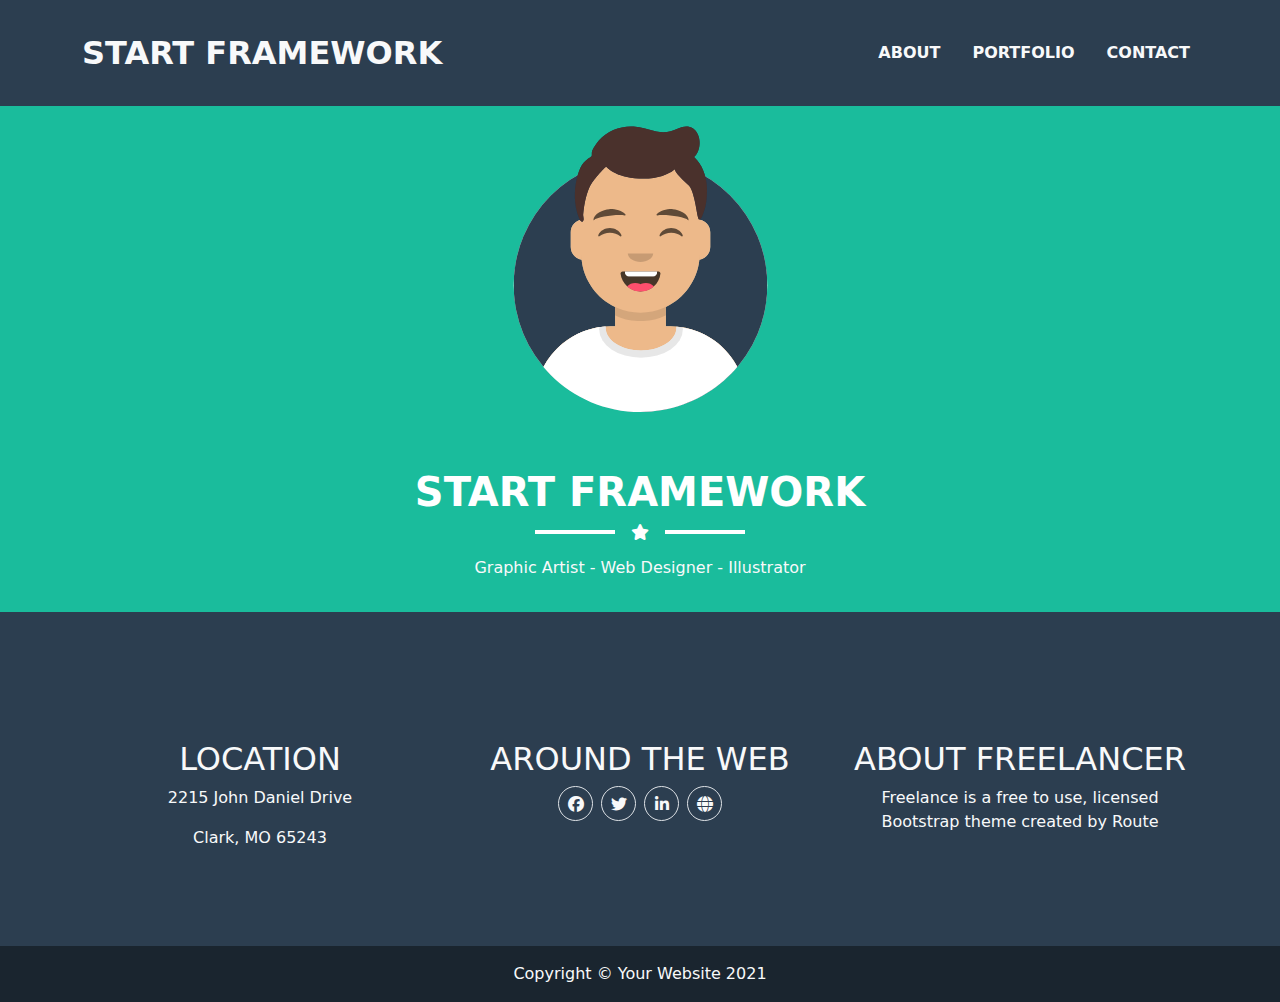
<file: home/index.html>
<!DOCTYPE html><html lang="en" data-critters-container><head>
  <meta charset="utf-8">
  <title>Home</title>
  <base href="/">
  <meta name="viewport" content="width=device-width, initial-scale=1">
  <link rel="icon" type="image/x-icon" href="favicon.ico">
<style>@charset "UTF-8";a{text-decoration:none!important}section{padding-top:100px}.fa{font-family:var(--fa-style-family,"Font Awesome 6 Free");font-weight:var(--fa-style,900)}.fa,.fa-brands,.fa-solid{-moz-osx-font-smoothing:grayscale;-webkit-font-smoothing:antialiased;display:var(--fa-display,inline-block);font-style:normal;font-variant:normal;line-height:1;text-rendering:auto}.fa-solid{font-family:"Font Awesome 6 Free"}.fa-brands{font-family:"Font Awesome 6 Brands"}.fa-globe:before{content:"\f0ac"}.fa-star:before{content:"\f005"}:root{--fa-style-family-brands:"Font Awesome 6 Brands";--fa-font-brands:normal 400 1em/1 "Font Awesome 6 Brands"}@font-face{font-family:"Font Awesome 6 Brands";font-style:normal;font-weight:400;font-display:block;src:url("./media/fa-brands-400-MDS4TU4L.woff2") format("woff2"),url("./media/fa-brands-400-CNBICIQT.ttf") format("truetype")}.fa-brands{font-weight:400}.fa-linkedin-in:before{content:"\f0e1"}.fa-facebook:before{content:"\f09a"}.fa-twitter:before{content:"\f099"}:root{--fa-font-regular:normal 400 1em/1 "Font Awesome 6 Free"}@font-face{font-family:"Font Awesome 6 Free";font-style:normal;font-weight:400;font-display:block;src:url("./media/fa-regular-400-N56QV3DR.woff2") format("woff2"),url("./media/fa-regular-400-2FI4ICQD.ttf") format("truetype")}:root{--fa-style-family-classic:"Font Awesome 6 Free";--fa-font-solid:normal 900 1em/1 "Font Awesome 6 Free"}@font-face{font-family:"Font Awesome 6 Free";font-style:normal;font-weight:900;font-display:block;src:url("./media/fa-solid-900-Z3HFQTXF.woff2") format("woff2"),url("./media/fa-solid-900-XVWCCN5V.ttf") format("truetype")}.fa-solid{font-weight:900}:root{--bs-blue:#0d6efd;--bs-indigo:#6610f2;--bs-purple:#6f42c1;--bs-pink:#d63384;--bs-red:#dc3545;--bs-orange:#fd7e14;--bs-yellow:#ffc107;--bs-green:#198754;--bs-teal:#20c997;--bs-cyan:#0dcaf0;--bs-black:#000;--bs-white:#fff;--bs-gray:#6c757d;--bs-gray-dark:#343a40;--bs-gray-100:#f8f9fa;--bs-gray-200:#e9ecef;--bs-gray-300:#dee2e6;--bs-gray-400:#ced4da;--bs-gray-500:#adb5bd;--bs-gray-600:#6c757d;--bs-gray-700:#495057;--bs-gray-800:#343a40;--bs-gray-900:#212529;--bs-primary:#0d6efd;--bs-secondary:#6c757d;--bs-success:#198754;--bs-info:#0dcaf0;--bs-warning:#ffc107;--bs-danger:#dc3545;--bs-light:#f8f9fa;--bs-dark:#212529;--bs-primary-rgb:13,110,253;--bs-secondary-rgb:108,117,125;--bs-success-rgb:25,135,84;--bs-info-rgb:13,202,240;--bs-warning-rgb:255,193,7;--bs-danger-rgb:220,53,69;--bs-light-rgb:248,249,250;--bs-dark-rgb:33,37,41;--bs-primary-text-emphasis:#052c65;--bs-secondary-text-emphasis:#2b2f32;--bs-success-text-emphasis:#0a3622;--bs-info-text-emphasis:#055160;--bs-warning-text-emphasis:#664d03;--bs-danger-text-emphasis:#58151c;--bs-light-text-emphasis:#495057;--bs-dark-text-emphasis:#495057;--bs-primary-bg-subtle:#cfe2ff;--bs-secondary-bg-subtle:#e2e3e5;--bs-success-bg-subtle:#d1e7dd;--bs-info-bg-subtle:#cff4fc;--bs-warning-bg-subtle:#fff3cd;--bs-danger-bg-subtle:#f8d7da;--bs-light-bg-subtle:#fcfcfd;--bs-dark-bg-subtle:#ced4da;--bs-primary-border-subtle:#9ec5fe;--bs-secondary-border-subtle:#c4c8cb;--bs-success-border-subtle:#a3cfbb;--bs-info-border-subtle:#9eeaf9;--bs-warning-border-subtle:#ffe69c;--bs-danger-border-subtle:#f1aeb5;--bs-light-border-subtle:#e9ecef;--bs-dark-border-subtle:#adb5bd;--bs-white-rgb:255,255,255;--bs-black-rgb:0,0,0;--bs-font-sans-serif:system-ui,-apple-system,"Segoe UI",Roboto,"Helvetica Neue","Noto Sans","Liberation Sans",Arial,sans-serif,"Apple Color Emoji","Segoe UI Emoji","Segoe UI Symbol","Noto Color Emoji";--bs-font-monospace:SFMono-Regular,Menlo,Monaco,Consolas,"Liberation Mono","Courier New",monospace;--bs-gradient:linear-gradient(180deg, rgba(255, 255, 255, .15), rgba(255, 255, 255, 0));--bs-body-font-family:var(--bs-font-sans-serif);--bs-body-font-size:1rem;--bs-body-font-weight:400;--bs-body-line-height:1.5;--bs-body-color:#212529;--bs-body-color-rgb:33,37,41;--bs-body-bg:#fff;--bs-body-bg-rgb:255,255,255;--bs-emphasis-color:#000;--bs-emphasis-color-rgb:0,0,0;--bs-secondary-color:rgba(33, 37, 41, .75);--bs-secondary-color-rgb:33,37,41;--bs-secondary-bg:#e9ecef;--bs-secondary-bg-rgb:233,236,239;--bs-tertiary-color:rgba(33, 37, 41, .5);--bs-tertiary-color-rgb:33,37,41;--bs-tertiary-bg:#f8f9fa;--bs-tertiary-bg-rgb:248,249,250;--bs-heading-color:inherit;--bs-link-color:#0d6efd;--bs-link-color-rgb:13,110,253;--bs-link-decoration:underline;--bs-link-hover-color:#0a58ca;--bs-link-hover-color-rgb:10,88,202;--bs-code-color:#d63384;--bs-highlight-color:#212529;--bs-highlight-bg:#fff3cd;--bs-border-width:1px;--bs-border-style:solid;--bs-border-color:#dee2e6;--bs-border-color-translucent:rgba(0, 0, 0, .175);--bs-border-radius:.375rem;--bs-border-radius-sm:.25rem;--bs-border-radius-lg:.5rem;--bs-border-radius-xl:1rem;--bs-border-radius-xxl:2rem;--bs-border-radius-2xl:var(--bs-border-radius-xxl);--bs-border-radius-pill:50rem;--bs-box-shadow:0 .5rem 1rem rgba(0, 0, 0, .15);--bs-box-shadow-sm:0 .125rem .25rem rgba(0, 0, 0, .075);--bs-box-shadow-lg:0 1rem 3rem rgba(0, 0, 0, .175);--bs-box-shadow-inset:inset 0 1px 2px rgba(0, 0, 0, .075);--bs-focus-ring-width:.25rem;--bs-focus-ring-opacity:.25;--bs-focus-ring-color:rgba(13, 110, 253, .25);--bs-form-valid-color:#198754;--bs-form-valid-border-color:#198754;--bs-form-invalid-color:#dc3545;--bs-form-invalid-border-color:#dc3545}*,:after,:before{box-sizing:border-box}@media (prefers-reduced-motion:no-preference){:root{scroll-behavior:smooth}}body{margin:0;font-family:var(--bs-body-font-family);font-size:var(--bs-body-font-size);font-weight:var(--bs-body-font-weight);line-height:var(--bs-body-line-height);color:var(--bs-body-color);text-align:var(--bs-body-text-align);background-color:var(--bs-body-bg);-webkit-text-size-adjust:100%;-webkit-tap-highlight-color:transparent}h1,h2{margin-top:0;margin-bottom:.5rem;font-weight:500;line-height:1.2;color:var(--bs-heading-color)}h1{font-size:calc(1.375rem + 1.5vw)}@media (min-width:1200px){h1{font-size:2.5rem}}h2{font-size:calc(1.325rem + .9vw)}@media (min-width:1200px){h2{font-size:2rem}}p{margin-top:0;margin-bottom:1rem}ul{padding-left:2rem}ul{margin-top:0;margin-bottom:1rem}a{color:rgba(var(--bs-link-color-rgb),var(--bs-link-opacity,1));text-decoration:underline}a:hover{--bs-link-color-rgb:var(--bs-link-hover-color-rgb)}img{vertical-align:middle}button{border-radius:0}button:focus:not(:focus-visible){outline:0}button{margin:0;font-family:inherit;font-size:inherit;line-height:inherit}button{text-transform:none}[type=button],button{-webkit-appearance:button}[type=button]:not(:disabled),button:not(:disabled){cursor:pointer}.container{--bs-gutter-x:1.5rem;--bs-gutter-y:0;width:100%;padding-right:calc(var(--bs-gutter-x) * .5);padding-left:calc(var(--bs-gutter-x) * .5);margin-right:auto;margin-left:auto}@media (min-width:576px){.container{max-width:540px}}@media (min-width:768px){.container{max-width:720px}}@media (min-width:992px){.container{max-width:960px}}@media (min-width:1200px){.container{max-width:1140px}}@media (min-width:1400px){.container{max-width:1320px}}:root{--bs-breakpoint-xs:0;--bs-breakpoint-sm:576px;--bs-breakpoint-md:768px;--bs-breakpoint-lg:992px;--bs-breakpoint-xl:1200px;--bs-breakpoint-xxl:1400px}.row{--bs-gutter-x:1.5rem;--bs-gutter-y:0;display:flex;flex-wrap:wrap;margin-top:calc(-1 * var(--bs-gutter-y));margin-right:calc(-.5 * var(--bs-gutter-x));margin-left:calc(-.5 * var(--bs-gutter-x))}.row>*{flex-shrink:0;width:100%;max-width:100%;padding-right:calc(var(--bs-gutter-x) * .5);padding-left:calc(var(--bs-gutter-x) * .5);margin-top:var(--bs-gutter-y)}.gy-5{--bs-gutter-y:3rem}@media (min-width:768px){.col-md-4{flex:0 0 auto;width:33.33333333%}}.collapse:not(.show){display:none}.nav-link{display:block;padding:var(--bs-nav-link-padding-y) var(--bs-nav-link-padding-x);font-size:var(--bs-nav-link-font-size);font-weight:var(--bs-nav-link-font-weight);color:var(--bs-nav-link-color);text-decoration:none;background:0 0;border:0;transition:color .15s ease-in-out,background-color .15s ease-in-out,border-color .15s ease-in-out}@media (prefers-reduced-motion:reduce){.nav-link{transition:none}}.nav-link:focus,.nav-link:hover{color:var(--bs-nav-link-hover-color)}.nav-link:focus-visible{outline:0;box-shadow:0 0 0 .25rem #0d6efd40}.nav-link:disabled{color:var(--bs-nav-link-disabled-color);pointer-events:none;cursor:default}.navbar{--bs-navbar-padding-x:0;--bs-navbar-padding-y:.5rem;--bs-navbar-color:rgba(var(--bs-emphasis-color-rgb), .65);--bs-navbar-hover-color:rgba(var(--bs-emphasis-color-rgb), .8);--bs-navbar-disabled-color:rgba(var(--bs-emphasis-color-rgb), .3);--bs-navbar-active-color:rgba(var(--bs-emphasis-color-rgb), 1);--bs-navbar-brand-padding-y:.3125rem;--bs-navbar-brand-margin-end:1rem;--bs-navbar-brand-font-size:1.25rem;--bs-navbar-brand-color:rgba(var(--bs-emphasis-color-rgb), 1);--bs-navbar-brand-hover-color:rgba(var(--bs-emphasis-color-rgb), 1);--bs-navbar-nav-link-padding-x:.5rem;--bs-navbar-toggler-padding-y:.25rem;--bs-navbar-toggler-padding-x:.75rem;--bs-navbar-toggler-font-size:1.25rem;--bs-navbar-toggler-icon-bg:url("data:image/svg+xml,%3csvg xmlns='http://www.w3.org/2000/svg' viewBox='0 0 30 30'%3e%3cpath stroke='rgba%2833, 37, 41, 0.75%29' stroke-linecap='round' stroke-miterlimit='10' stroke-width='2' d='M4 7h22M4 15h22M4 23h22'/%3e%3c/svg%3e");--bs-navbar-toggler-border-color:rgba(var(--bs-emphasis-color-rgb), .15);--bs-navbar-toggler-border-radius:var(--bs-border-radius);--bs-navbar-toggler-focus-width:.25rem;--bs-navbar-toggler-transition:box-shadow .15s ease-in-out;position:relative;display:flex;flex-wrap:wrap;align-items:center;justify-content:space-between;padding:var(--bs-navbar-padding-y) var(--bs-navbar-padding-x)}.navbar>.container{display:flex;flex-wrap:inherit;align-items:center;justify-content:space-between}.navbar-brand{padding-top:var(--bs-navbar-brand-padding-y);padding-bottom:var(--bs-navbar-brand-padding-y);margin-right:var(--bs-navbar-brand-margin-end);font-size:var(--bs-navbar-brand-font-size);color:var(--bs-navbar-brand-color);text-decoration:none;white-space:nowrap}.navbar-brand:focus,.navbar-brand:hover{color:var(--bs-navbar-brand-hover-color)}.navbar-nav{--bs-nav-link-padding-x:0;--bs-nav-link-padding-y:.5rem;--bs-nav-link-font-weight: ;--bs-nav-link-color:var(--bs-navbar-color);--bs-nav-link-hover-color:var(--bs-navbar-hover-color);--bs-nav-link-disabled-color:var(--bs-navbar-disabled-color);display:flex;flex-direction:column;padding-left:0;margin-bottom:0;list-style:none}.navbar-collapse{flex-basis:100%;flex-grow:1;align-items:center}.navbar-toggler{padding:var(--bs-navbar-toggler-padding-y) var(--bs-navbar-toggler-padding-x);font-size:var(--bs-navbar-toggler-font-size);line-height:1;color:var(--bs-navbar-color);background-color:transparent;border:var(--bs-border-width) solid var(--bs-navbar-toggler-border-color);border-radius:var(--bs-navbar-toggler-border-radius);transition:var(--bs-navbar-toggler-transition)}@media (prefers-reduced-motion:reduce){.navbar-toggler{transition:none}}.navbar-toggler:hover{text-decoration:none}.navbar-toggler:focus{text-decoration:none;outline:0;box-shadow:0 0 0 var(--bs-navbar-toggler-focus-width)}.navbar-toggler-icon{display:inline-block;width:1.5em;height:1.5em;vertical-align:middle;background-image:var(--bs-navbar-toggler-icon-bg);background-repeat:no-repeat;background-position:center;background-size:100%}@media (min-width:992px){.navbar-expand-lg{flex-wrap:nowrap;justify-content:flex-start}.navbar-expand-lg .navbar-nav{flex-direction:row}.navbar-expand-lg .navbar-nav .nav-link{padding-right:var(--bs-navbar-nav-link-padding-x);padding-left:var(--bs-navbar-nav-link-padding-x)}.navbar-expand-lg .navbar-collapse{display:flex!important;flex-basis:auto}.navbar-expand-lg .navbar-toggler{display:none}}.fixed-top{position:fixed;top:0;right:0;left:0;z-index:1030}.d-flex{display:flex!important}.border{border:var(--bs-border-width) var(--bs-border-style) var(--bs-border-color)!important}.border-1{border-width:1px!important}.w-25{width:25%!important}.flex-column{flex-direction:column!important}.justify-content-center{justify-content:center!important}.align-items-center{align-items:center!important}.m-0{margin:0!important}.mt-3{margin-top:1rem!important}.me-3{margin-right:1rem!important}.mb-0{margin-bottom:0!important}.mb-2{margin-bottom:.5rem!important}.mb-3{margin-bottom:1rem!important}.ms-auto{margin-left:auto!important}.p-0{padding:0!important}.px-2{padding-right:.5rem!important;padding-left:.5rem!important}.py-3{padding-top:1rem!important;padding-bottom:1rem!important}.py-4{padding-top:1.5rem!important;padding-bottom:1.5rem!important}.pt-4{padding-top:1.5rem!important}.gap-2{gap:.5rem!important}.gap-3{gap:1rem!important}.fs-2{font-size:calc(1.325rem + .9vw)!important}.fw-bold{font-weight:700!important}.text-center{text-align:center!important}.text-uppercase{text-transform:uppercase!important}.text-light{--bs-text-opacity:1;color:rgba(var(--bs-light-rgb),var(--bs-text-opacity))!important}.rounded-3{border-radius:var(--bs-border-radius-lg)!important}.rounded-circle{border-radius:50%!important}@media (min-width:992px){.mt-lg-0{margin-top:0!important}.mb-lg-0{margin-bottom:0!important}}@media (min-width:1200px){.fs-2{font-size:2rem!important}}
</style><link rel="stylesheet" href="styles-XSNMXPIW.css" media="print" onload="this.media='all'"><noscript><link rel="stylesheet" href="styles-XSNMXPIW.css"></noscript><style ng-app-id="ng">.active[_ngcontent-ng-c1470516180]{background-color:#1abc9c;font-weight:700}nav[_ngcontent-ng-c1470516180]{transition:.3s all;background-color:#2c3e50}</style><style ng-app-id="ng">li[_ngcontent-ng-c930463581]{width:35px;height:35px}.top-side-container[_ngcontent-ng-c930463581]{background-color:#2c3e50}.top-side-container[_ngcontent-ng-c930463581]   .container[_ngcontent-ng-c930463581]{padding:80px 0}.bottom-side-container[_ngcontent-ng-c930463581]{background-color:#1a252f}</style><style ng-app-id="ng">section[_ngcontent-ng-c433019214]{background-color:#1abc9c}</style><style ng-app-id="ng">.customLine[_ngcontent-ng-c803421192]{width:80px;height:4px;background-color:inherit}</style></head>
<body><!--nghm-->
  <app-root _nghost-ng-c3618264037 ng-version="17.3.12" ngh="1" ng-server-context="ssg"><app-navbar _ngcontent-ng-c3618264037 _nghost-ng-c1470516180 ngh="0"><nav _ngcontent-ng-c1470516180 class="fixed-top navbar navbar-expand-lg py-4"><div _ngcontent-ng-c1470516180 class="container"><a _ngcontent-ng-c1470516180 routerlink="home" class="navbar-brand text-uppercase text-light fw-bold fs-2" href="/home">Start Framework </a><button _ngcontent-ng-c1470516180 type="button" data-bs-toggle="collapse" data-bs-target="#navbarSupportedContent" aria-controls="navbarSupportedContent" aria-expanded="false" aria-label="Toggle navigation" class="navbar-toggler"><span _ngcontent-ng-c1470516180 class="navbar-toggler-icon"></span></button><div _ngcontent-ng-c1470516180 id="navbarSupportedContent" class="collapse navbar-collapse"><ul _ngcontent-ng-c1470516180 class="navbar-nav ms-auto mb-2 mb-lg-0 mt-3 mt-lg-0"><li _ngcontent-ng-c1470516180 class="nav-item"><a _ngcontent-ng-c1470516180 routerlink="about" routerlinkactive="active" class="nav-link text-uppercase text-light fw-bold me-3 rounded-3 px-2" href="/about">About</a></li><li _ngcontent-ng-c1470516180 class="nav-item"><a _ngcontent-ng-c1470516180 routerlink="portfolio" routerlinkactive="active" class="nav-link text-uppercase text-light fw-bold me-3 rounded-3 px-2" href="/portfolio">Portfolio</a></li><li _ngcontent-ng-c1470516180 class="nav-item"><a _ngcontent-ng-c1470516180 routerlink="contact" routerlinkactive="active" class="nav-link text-uppercase text-light fw-bold rounded-3 px-2" href="/contact">Contact</a></li></ul></div></div></nav></app-navbar><router-outlet _ngcontent-ng-c3618264037></router-outlet><app-home _nghost-ng-c433019214 ngh="0"><section _ngcontent-ng-c433019214><div _ngcontent-ng-c433019214 class="container py-3 d-flex flex-column gap-3 justify-content-center align-items-center text-light"><img _ngcontent-ng-c433019214 src="assets/avataaars.svg" alt class="w-25 mb-3"><app-section-header _ngcontent-ng-c433019214 stylecolor="#ffffff" sectiontext="start Framework" _nghost-ng-c803421192 ngh="0"><h1 _ngcontent-ng-c803421192 class="text-uppercase text-center fw-bold pt-4" style="color: #ffffff;"> start Framework
</h1><div _ngcontent-ng-c803421192 class="d-flex justify-content-center align-items-center gap-3"><div _ngcontent-ng-c803421192 class="customLine" style="background-color: #ffffff;"></div><i _ngcontent-ng-c803421192 class="fa-solid fa-star" style="color: #ffffff;"></i><div _ngcontent-ng-c803421192 class="customLine" style="background-color: #ffffff;"></div></div></app-section-header><p _ngcontent-ng-c433019214>Graphic Artist - Web Designer - Illustrator</p></div></section></app-home><!----><app-footer _ngcontent-ng-c3618264037 _nghost-ng-c930463581 ngh="0"><footer _ngcontent-ng-c930463581><div _ngcontent-ng-c930463581 class="top-side-container"><div _ngcontent-ng-c930463581 class="container"><div _ngcontent-ng-c930463581 class="row gy-5 m-0"><div _ngcontent-ng-c930463581 class="col-md-4"><div _ngcontent-ng-c930463581 class="content d-flex flex-column align-items-center justify-content-center text-center text-light"><h2 _ngcontent-ng-c930463581>LOCATION</h2><p _ngcontent-ng-c930463581>2215 John Daniel Drive</p><p _ngcontent-ng-c930463581>Clark, MO 65243</p></div></div><div _ngcontent-ng-c930463581 class="col-md-4"><div _ngcontent-ng-c930463581 class="content d-flex flex-column align-items-center justify-content-center text-center text-light"><h2 _ngcontent-ng-c930463581>AROUND THE WEB</h2><ul _ngcontent-ng-c930463581 class="m-0 p-0 d-flex justify-content-center align-items-center gap-2"><li _ngcontent-ng-c930463581 class="rounded-circle border border-1 d-flex justify-content-center align-items-center"><i _ngcontent-ng-c930463581 class="fa fa-brands fa-facebook"></i></li><li _ngcontent-ng-c930463581 class="rounded-circle border border-1 d-flex justify-content-center align-items-center"><i _ngcontent-ng-c930463581 class="fa fa-brands fa-twitter"></i></li><li _ngcontent-ng-c930463581 class="rounded-circle border border-1 d-flex justify-content-center align-items-center"><i _ngcontent-ng-c930463581 class="fa fa-brands fa-linkedin-in"></i></li><li _ngcontent-ng-c930463581 class="rounded-circle border border-1 d-flex justify-content-center align-items-center"><i _ngcontent-ng-c930463581 class="fa fa-globe"></i></li></ul></div></div><div _ngcontent-ng-c930463581 class="col-md-4"><div _ngcontent-ng-c930463581 class="content d-flex flex-column align-items-center justify-content-center text-center text-light"><h2 _ngcontent-ng-c930463581>ABOUT FREELANCER</h2><p _ngcontent-ng-c930463581> Freelance is a free to use, licensed Bootstrap theme created by Route </p></div></div></div></div></div><div _ngcontent-ng-c930463581 class="bottom-side-container"><div _ngcontent-ng-c930463581 class="container py-3"><p _ngcontent-ng-c930463581 class="text-center mb-0 text-light">Copyright © Your Website 2021</p></div></div></footer></app-footer></app-root>
<script src="polyfills-GTEVC5Y5.js" type="module"></script><script src="scripts-5K5TTNCP.js" defer></script><script src="main-LAJBYDPL.js" type="module"></script>

<script id="ng-state" type="application/json">{"__nghData__":[{},{"c":{"1":[{"i":"c433019214","r":1}]}}]}</script></body></html>
</file>
